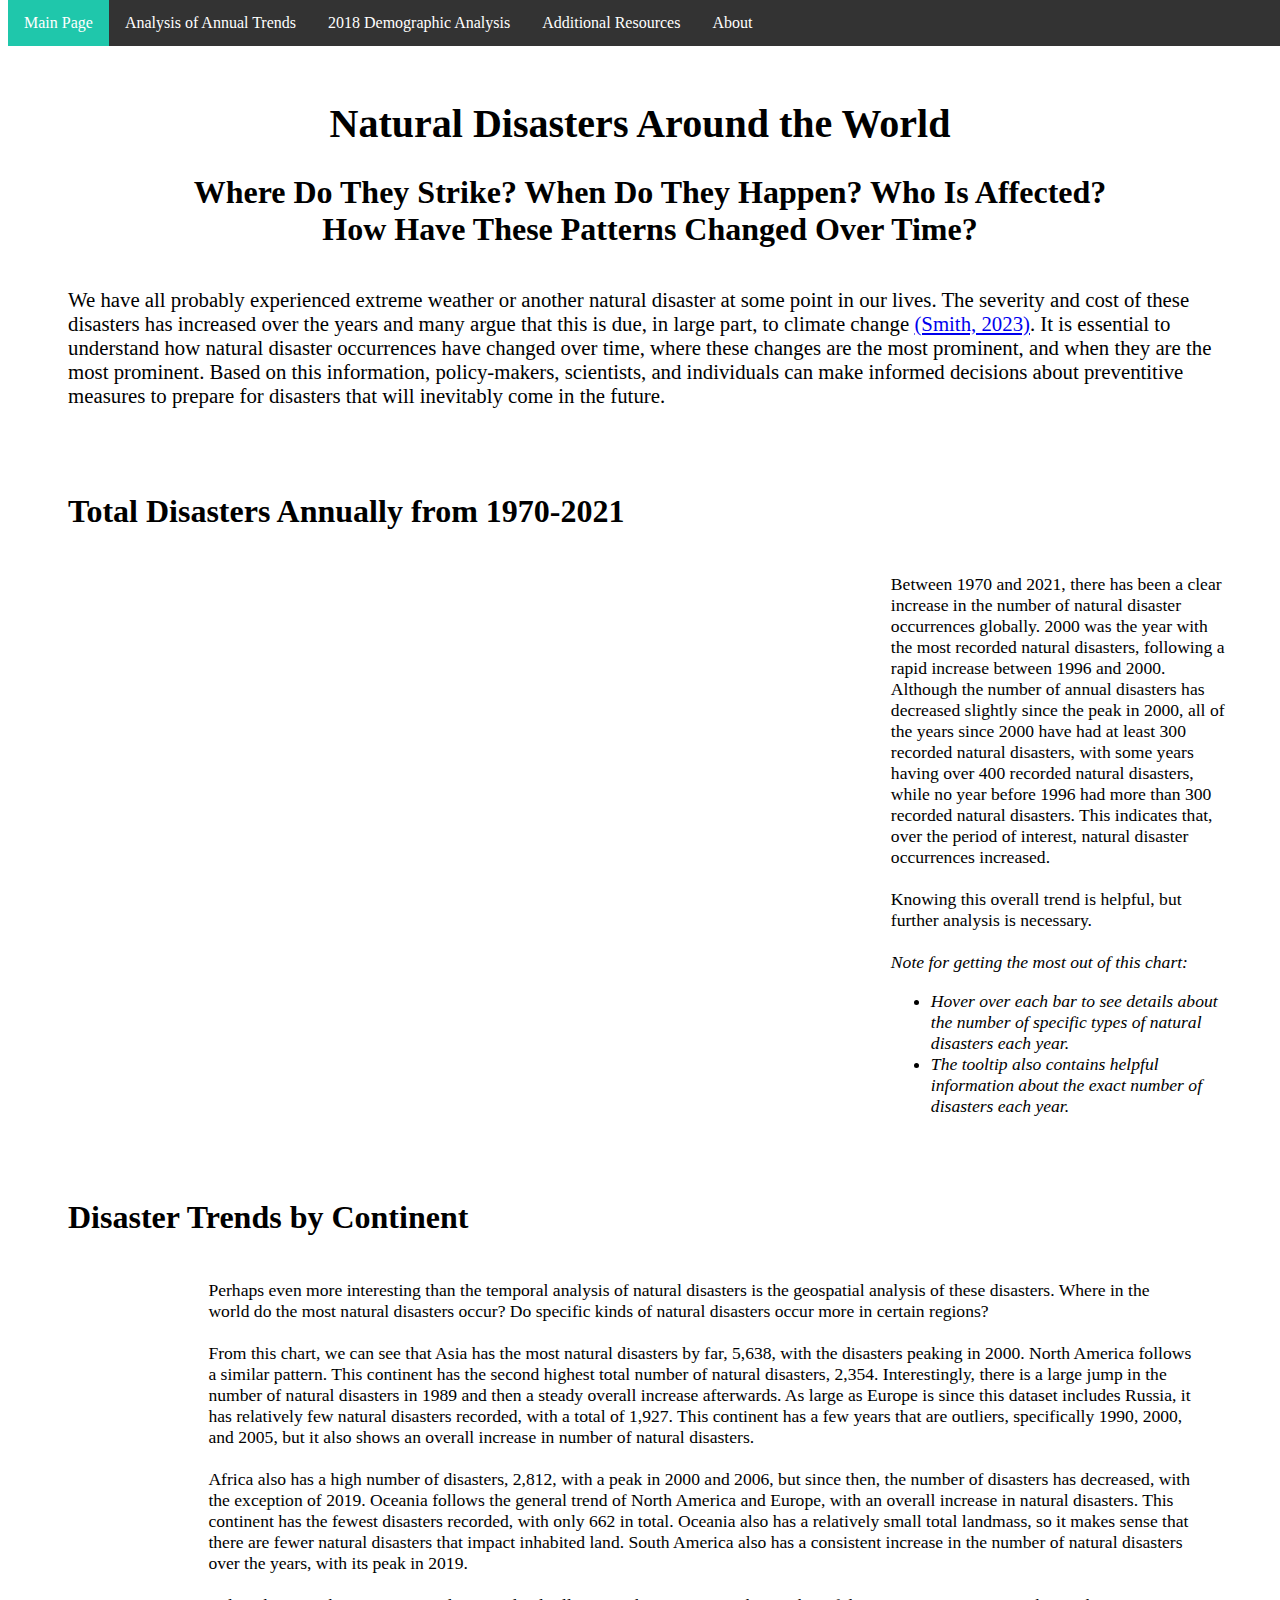
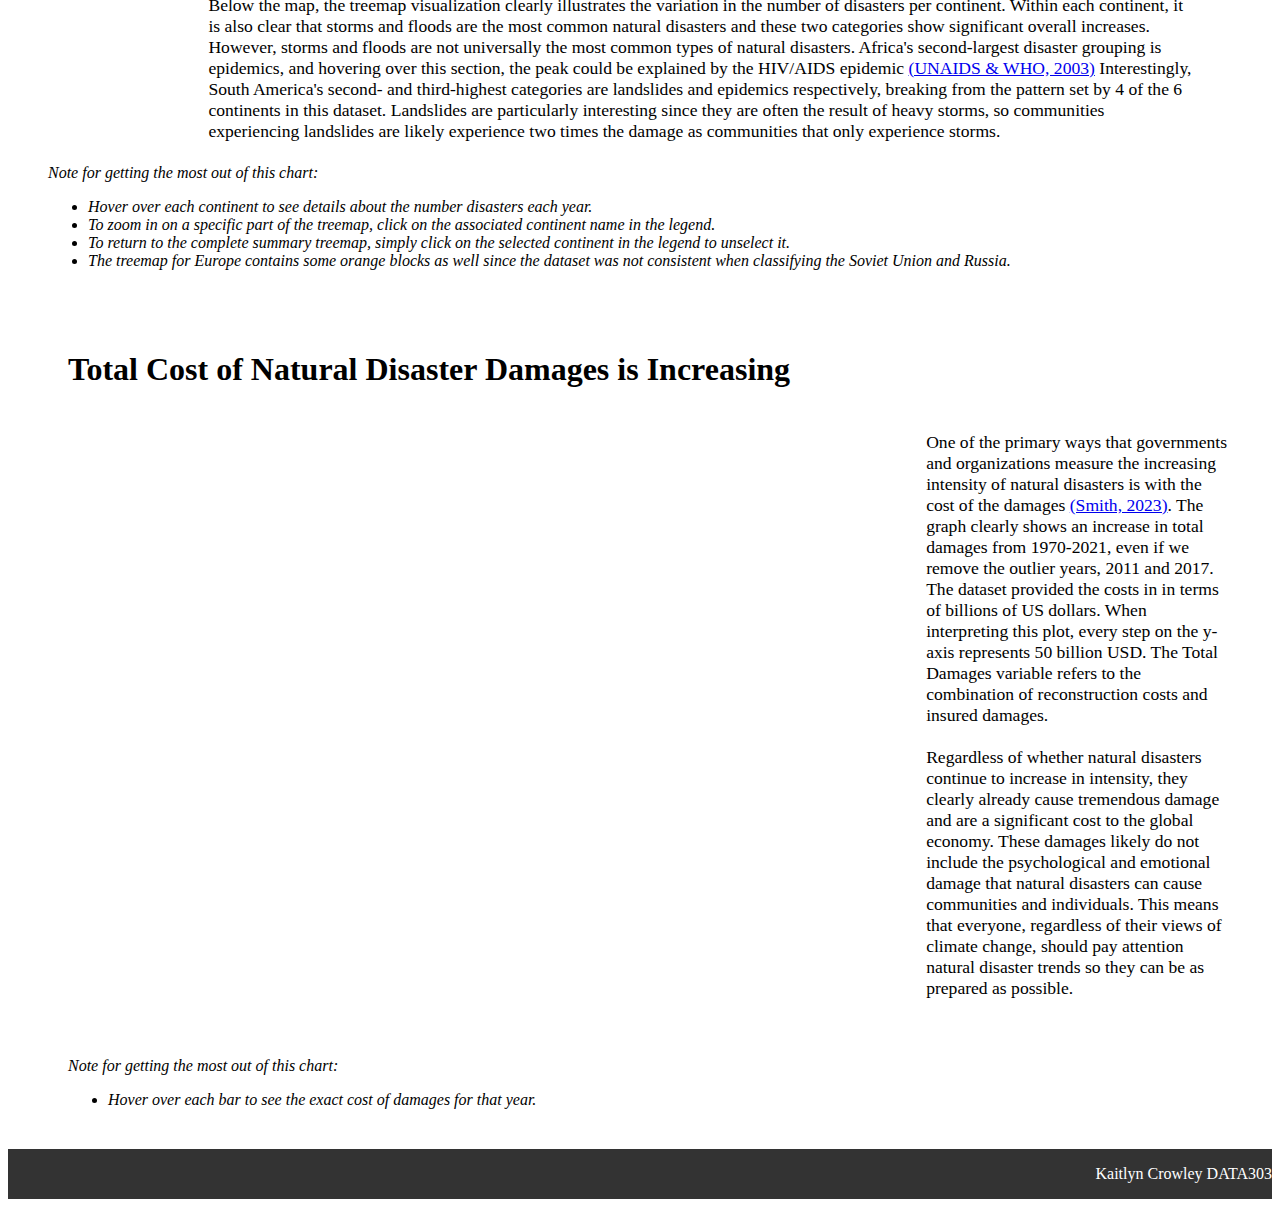
<file: index.html>
<!DOCTYPE html>
<meta charset="UTF-8">
<meta name="viewport" content="width=device-width, initial-scale=1">


<html>

    <head>
        <title>Natural Disaster Strikes</title>
        <link rel="stylesheet" href="pageStyles.css", type="text/css"/>

    </head>

    <body>
        <ul class = 'navbar'>
            <li><a class="active" href="DraftFinalWebpage.html">Main Page</a></li>
            <li><a href="DisastersTimeOfYear.html">Analysis of Annual Trends</a></li>
            <li><a href="Disaster2018CaseStudy.html">2018 Demographic Analysis</a></li>
            <li><a href="disasterCaseStudies.html">Additional Resources</a></li>
            <li><a href="aboutPage.html">About</a></li>
          </ul>


        <h1> Natural Disasters Around the World</h1>
        <div class = 'subTitle'>
        <h2> Where Do They Strike? When Do They Happen? Who Is Affected? <br>How Have These Patterns Changed Over Time?</h2>
        </div>
        <div id = 'introduction'>
            <p>We have all probably experienced extreme weather or another natural disaster at some point in our lives. The severity and cost of these disasters
                has increased over the years and many argue that this is due, in large part, to climate change <a href = https://www.climate.gov/news-features/blogs/beyond-data/2022-us-billion-dollar-weather-and-climate-disasters-historical> (Smith, 2023)</a>. 
                It is essential to understand how natural disaster occurrences have changed over time, where these changes are the most prominent, and when they are the most prominent. 
                Based on this information, policy-makers, scientists, and individuals can make informed decisions about preventitive measures to prepare for disasters that will inevitably come in the future.
            </p>
        </div>
            <div class = 'visualizationTitles'>
            <h2>Total Disasters Annually from 1970-2021</h2>
            </div>
            <div class = 'barChartContainer'>
                <div id = 'barChart'>
                    <div class='tableauPlaceholder' id='viz1702412888755'><noscript><a href='#'><img alt='Number of Natural Disasters Globally Increased from 1970-2021 ' src='https:&#47;&#47;public.tableau.com&#47;static&#47;images&#47;di&#47;disasterBar&#47;DisasterBar&#47;1_rss.png' style='border: none' /></a></noscript><object class='tableauViz'  style='display:none;'><param name='host_url' value='https%3A%2F%2Fpublic.tableau.com%2F' /> <param name='embed_code_version' value='3' /> <param name='site_root' value='' /><param name='name' value='disasterBar&#47;DisasterBar' /><param name='tabs' value='no' /><param name='toolbar' value='yes' /><param name='static_image' value='https:&#47;&#47;public.tableau.com&#47;static&#47;images&#47;di&#47;disasterBar&#47;DisasterBar&#47;1.png' /> <param name='animate_transition' value='yes' /><param name='display_static_image' value='yes' /><param name='display_spinner' value='yes' /><param name='display_overlay' value='yes' /><param name='display_count' value='yes' /><param name='language' value='en-US' /><param name='filter' value='publish=yes' /></object></div>                <script type='text/javascript'>                    var divElement = document.getElementById('viz1702412888755');                    var vizElement = divElement.getElementsByTagName('object')[0];                    vizElement.style.width='100%';vizElement.style.height=(divElement.offsetWidth*0.5)+'px';                    var scriptElement = document.createElement('script');                    scriptElement.src = 'https://public.tableau.com/javascripts/api/viz_v1.js';                    vizElement.parentNode.insertBefore(scriptElement, vizElement);                </script>                
                </div>
                <div id = 'disasterTimelineDescription'>
                    <p>
                        Between 1970 and 2021, there has been a clear increase in the number of natural disaster occurrences
                        globally. 2000 was the year with the most recorded natural disasters, following a rapid increase between 1996 and 2000. 
                        Although the number of annual disasters has decreased slightly since the peak in 2000, all of the years since 2000 have had at least 300 recorded natural disasters, 
                        with some years having over 400 recorded natural disasters, while no year before 1996 had more than 300 recorded natural disasters. This indicates that, over the period of interest, natural disaster occurrences increased.
                        <br><br>
                        Knowing this overall trend is helpful, but further analysis is necessary.
                        <br><br>
                        <i>Note for getting the most out of this chart:
                    </p>
                    <ul>
                        <li>Hover over each bar to see details about the number of specific types of natural disasters each year.</li>
                        <li>The tooltip also contains helpful information about the exact number of disasters each year.</li>
                    </ul>
                </i>
                </div>
            
            </div>


                <div class = 'visualizationTitles'>
                <h2>Disaster Trends by Continent</h2>
            </div>
                <div class = 'dashContainer'>
                <div id = 'dashSize'>
                    
                    <div class='tableauPlaceholder' id='viz1702484878450' style='position: relative'><noscript><a href='#'><img alt='continentDash ' src='https:&#47;&#47;public.tableau.com&#47;static&#47;images&#47;co&#47;continentDash&#47;continentDash&#47;1_rss.png' style='border: none' /></a></noscript><object class='tableauViz'  style='display:none;'><param name='host_url' value='https%3A%2F%2Fpublic.tableau.com%2F' /> <param name='embed_code_version' value='3' /> <param name='site_root' value='' /><param name='name' value='continentDash&#47;continentDash' /><param name='tabs' value='no' /><param name='toolbar' value='yes' /><param name='static_image' value='https:&#47;&#47;public.tableau.com&#47;static&#47;images&#47;co&#47;continentDash&#47;continentDash&#47;1.png' /> <param name='animate_transition' value='yes' /><param name='display_static_image' value='yes' /><param name='display_spinner' value='yes' /><param name='display_overlay' value='yes' /><param name='display_count' value='yes' /><param name='language' value='en-US' /></object></div>                <script type='text/javascript'>                    var divElement = document.getElementById('viz1702484878450');                    var vizElement = divElement.getElementsByTagName('object')[0];                    if ( divElement.offsetWidth > 800 ) { vizElement.style.width='800px';vizElement.style.height='777px';} else if ( divElement.offsetWidth > 500 ) { vizElement.style.width='800px';vizElement.style.height='777px';} else { vizElement.style.width='100%';vizElement.style.height='927px';}                     var scriptElement = document.createElement('script');                    scriptElement.src = 'https://public.tableau.com/javascripts/api/viz_v1.js';                    vizElement.parentNode.insertBefore(scriptElement, vizElement);                </script>                     </div>
                    <div id = 'dashAnalysis'>
                        <p>
                            Perhaps even more interesting than the temporal analysis of natural disasters is the geospatial analysis of these disasters. 
                            Where in the world do the most natural disasters occur? Do specific kinds of natural disasters occur more in certain regions?
                            <br><br>
                                From this chart, we can see that Asia has the most natural disasters by far, 5,638, with the disasters peaking in 2000.
                                North America follows a similar pattern. This continent has the second highest total number of natural disasters, 2,354. Interestingly, there is a large jump in the number of natural disasters in 1989 and then a steady overall increase afterwards.
                                As large as Europe is since this dataset includes Russia, it has relatively few natural disasters recorded, with a total of 1,927. This continent has a few years that are outliers, specifically 1990, 2000, and 2005, but it also shows an overall increase in number of natural disasters.
                                <br><br>
                                Africa also has a high number of disasters, 2,812, with a peak in 2000 and 2006, but since then, the number of disasters has decreased, with the exception of 2019.
                                Oceania follows the general trend of North America and Europe, with an overall increase in natural disasters. This continent has the fewest disasters recorded, with only 662 in total. Oceania also has a relatively small total landmass, so it makes sense that there are fewer natural disasters that impact inhabited land.
                                South America also has a consistent increase in the number of natural disasters over the years, with its peak in 2019.
                                <br><br>
                                Below the map, the treemap visualization clearly illustrates the variation in the number of disasters per continent. Within each continent, it is also clear that storms and floods are the most common natural disasters and these two categories show significant overall increases.
                                However, storms and floods are not universally the most common types of natural disasters. 
                                Africa's second-largest disaster grouping is epidemics, and hovering over this section, the peak could be explained by the HIV/AIDS epidemic <a href=https://data.unaids.org/pub/report/2003/2003_epiupdate_en.pdf>(UNAIDS & WHO, 2003)</a> 
                                Interestingly, South America's second- and third-highest categories are landslides and epidemics respectively, breaking from the pattern set by 4 of the 6 continents in this dataset. 
                                Landslides are particularly interesting since they are often the result of heavy storms, so communities experiencing landslides are likely experience two times the damage as communities that only experience storms. 
                            </p>
                    </div>

            
                
                </div>
                <div id = 'dashDescription'>
                    <i>Note for getting the most out of this chart:
                    <ul>
                        <li>Hover over each continent to see details about the number disasters each year.</li>
                        <li>To zoom in on a specific part of the treemap, click on the associated continent name in the legend.</li>
                        <li>To return to the complete summary treemap, simply click on the selected continent in the legend to unselect it.</li>
                        <li>The treemap for Europe contains some orange blocks as well since the dataset was not consistent when classifying the Soviet Union and Russia.</li>
                    </ul>
                    </i>
                    </div>
                
                
                <div class = 'visualizationTitles'>
                <h2>Total Cost of Natural Disaster Damages is Increasing</h2>
                </div>
                <div class = 'costsChartContainer'>
                    <div id = 'costsChart'>
                        <div class='tableauPlaceholder' id='viz1702437904782' ><noscript><a href='#'><img alt='damagesBar ' src='https:&#47;&#47;public.tableau.com&#47;static&#47;images&#47;da&#47;damagesBar&#47;damagesBar&#47;1_rss.png' style='border: none' /></a></noscript><object class='tableauViz'  style='display:none;'><param name='host_url' value='https%3A%2F%2Fpublic.tableau.com%2F' /> <param name='embed_code_version' value='3' /> <param name='site_root' value='' /><param name='name' value='damagesBar&#47;damagesBar' /><param name='tabs' value='no' /><param name='toolbar' value='yes' /><param name='static_image' value='https:&#47;&#47;public.tableau.com&#47;static&#47;images&#47;da&#47;damagesBar&#47;damagesBar&#47;1.png' /> <param name='animate_transition' value='yes' /><param name='display_static_image' value='yes' /><param name='display_spinner' value='yes' /><param name='display_overlay' value='yes' /><param name='display_count' value='yes' /><param name='language' value='en-US' /></object></div>                <script type='text/javascript'>                    var divElement = document.getElementById('viz1702437904782');                    var vizElement = divElement.getElementsByTagName('object')[0];                    vizElement.style.width='100%';vizElement.style.height=(divElement.offsetWidth*0.4)+'px';                    var scriptElement = document.createElement('script');                    scriptElement.src = 'https://public.tableau.com/javascripts/api/viz_v1.js';                    vizElement.parentNode.insertBefore(scriptElement, vizElement);                </script>
                    </div>
                        <div id = 'costsAnalysis'>
                        <p>
                            One of the primary ways that governments and organizations measure the increasing intensity of natural disasters is with the cost of the damages <a href = https://www.climate.gov/news-features/blogs/beyond-data/2022-us-billion-dollar-weather-and-climate-disasters-historical> (Smith, 2023)</a>. 
                            The graph clearly shows an increase in total damages from 1970-2021, even if we remove the outlier years, 2011 and 2017. The dataset provided the costs in in terms of billions of US dollars. 
                            When interpreting this plot, every step on the y-axis represents 50 billion USD. The Total Damages variable refers to the combination of reconstruction costs and insured damages.
                            <br><br>
                            Regardless of whether natural disasters continue to increase in intensity, they clearly already cause tremendous damage and are a significant cost to the global economy. 
                            These damages likely do not include the psychological and emotional damage that natural disasters can cause communities and individuals. 
                            This means that everyone, regardless of their views of climate change, should pay attention natural disaster trends so they can be as prepared as possible.
                        </p>
                    </div>
                </div>
                <div id = 'costsDescription'>
                    <i> Note for getting the most out of this chart:
                        <ul>
                            <li>Hover over each bar to see the exact cost of damages for that year.</li>
                                
                        </ul>
                        </i>
                    </div>
                <ul class = 'signature'>
                    <p>Kaitlyn Crowley DATA303</p>
                </ul>        
                
    </body>        
            
</html>
</file>
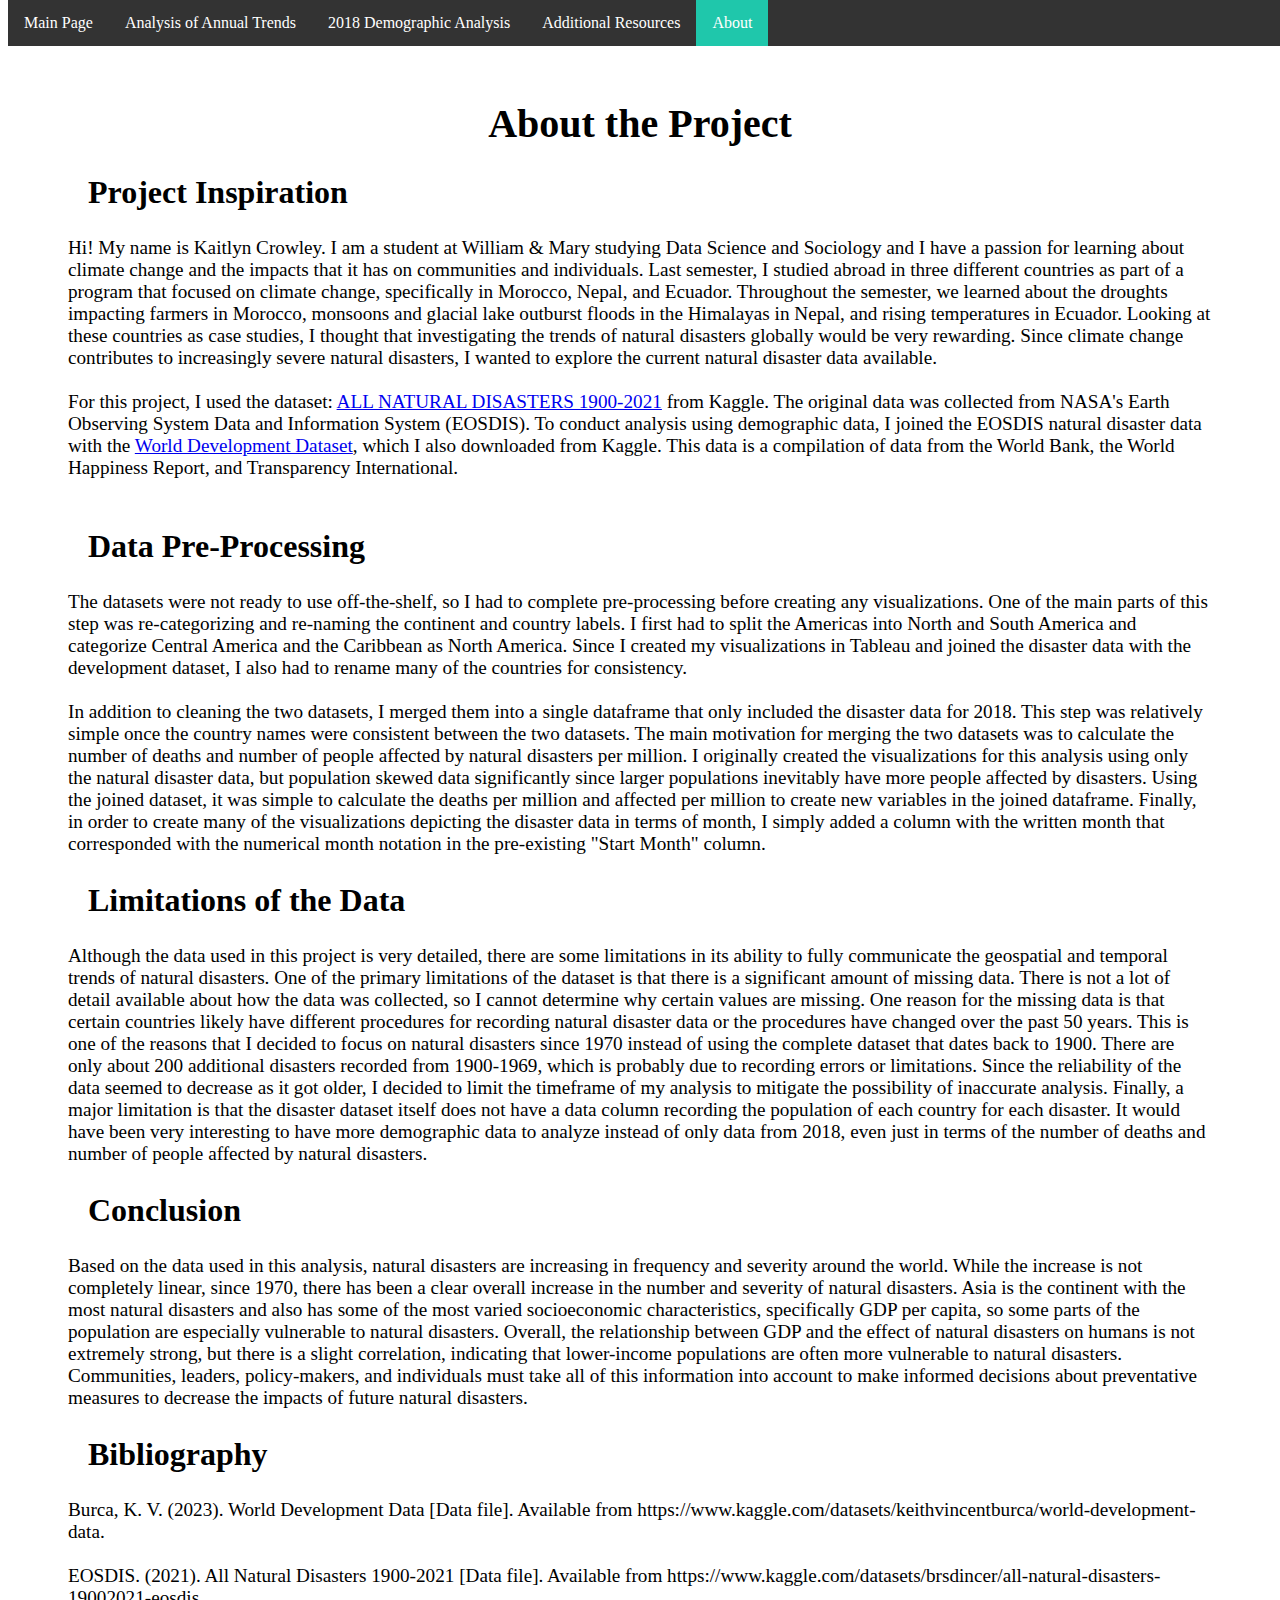
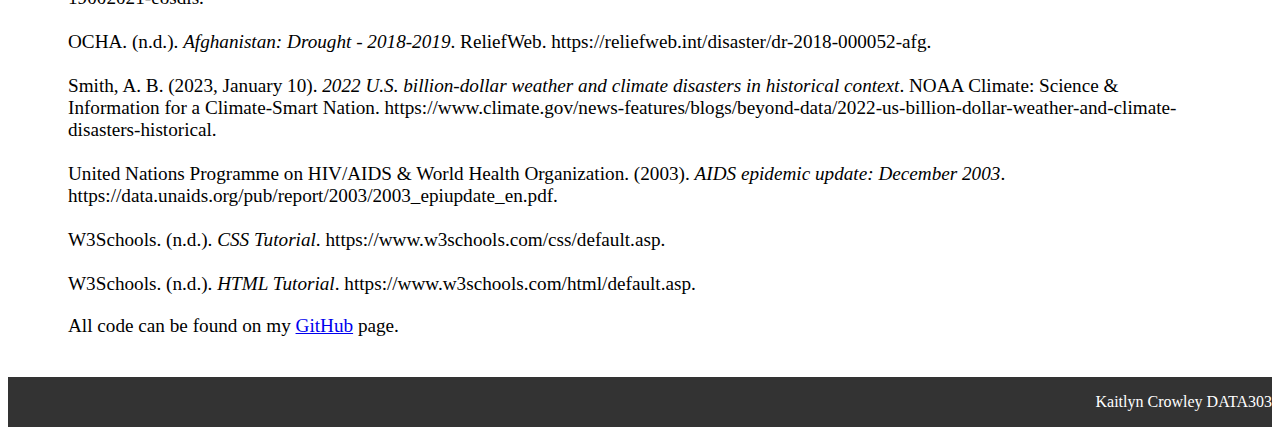
<file: aboutPage.html>
<!DOCTYPE html>
<meta charset="UTF-8">
<meta name="viewport" content="width=device-width, initial-scale=1">


<html>

    <head>
        <title>Natural Disaster Strikes</title>
        <link rel="stylesheet" href="pageStyles.css", type="text/css"/>

    </head>

    <body>
        <ul class = 'navbar'>
            <li><a href="index.html">Main Page</a></li>
            <li><a href="DisastersTimeOfYear.html">Analysis of Annual Trends</a></li>
            <li><a href="Disaster2018CaseStudy.html">2018 Demographic Analysis</a></li>
            <li><a href="disasterCaseStudies.html">Additional Resources</a></li>
            <li><a class="active" href="aboutPage.html">About</a></li>
          </ul>
    <h1>About the Project</h1>
    <div class = 'aboutContainer'>
    <h2>Project Inspiration</h2> 
    <p>Hi! My name is Kaitlyn Crowley. I am a student at William & Mary studying Data Science and Sociology and I have a passion for learning about climate change and 
        the impacts that it has on communities and individuals. Last semester, I studied abroad in three different countries as part of a program that focused on climate change, specifically in Morocco, Nepal, and Ecuador. 
        Throughout the semester, we learned about the droughts impacting farmers in Morocco, monsoons and glacial lake outburst floods in the Himalayas in Nepal, and rising temperatures in Ecuador.
        Looking at these countries as case studies, I thought that investigating the trends of natural disasters globally would be very rewarding.
        Since climate change contributes to increasingly severe natural disasters, I wanted to explore the current natural disaster data available.
        <br><br>

        For this project, I used the dataset: <a href = https://www.kaggle.com/datasets/brsdincer/all-natural-disasters-19002021-eosdis> ALL NATURAL DISASTERS 1900-2021</a> from Kaggle. 
        The original data was collected from NASA's Earth Observing System Data and Information System (EOSDIS). 
        To conduct analysis using demographic data, I joined the EOSDIS natural disaster data with the <a href = https://www.kaggle.com/datasets/keithvincentburca/world-development-data>World Development Dataset</a>, which I also downloaded from Kaggle.
        This data is a compilation of data from the World Bank, the World Happiness Report, and Transparency International.
        <br><br>


    </p>

    <h2>Data Pre-Processing</h2> 
    <p>
        The datasets were not ready to use off-the-shelf, so I had to complete pre-processing before creating any visualizations. One of the main parts of this step was re-categorizing and re-naming the continent and country labels.
        I first had to split the Americas into North and South America and categorize Central America and the Caribbean as North America. Since I created my visualizations in Tableau and joined the disaster data with the development dataset, 
        I also had to rename many of the countries for consistency.
        <br><br>
        In addition to cleaning the two datasets, I merged them into a single dataframe that only included the disaster data for 2018. This step was relatively simple once the country names were consistent between the two datasets.
        The main motivation for merging the two datasets was to calculate the number of deaths and number of people affected by natural disasters per million. I originally created the visualizations for this analysis using only the natural disaster data, but population skewed data significantly since larger populations inevitably have more people affected by disasters.
        Using the joined dataset, it was simple to calculate the deaths per million and affected per million to create new variables in the joined dataframe.
        Finally, in order to create many of the visualizations depicting the disaster data in terms of month, I simply added a column with the written month that corresponded with the numerical month notation in the pre-existing "Start Month" column.
    </p>
    <h2>Limitations of the Data</h2>
    <p>
        Although the data used in this project is very detailed, there are some limitations in its ability to fully communicate the geospatial and temporal trends of natural disasters.
        One of the primary limitations of the dataset is that there is a significant amount of missing data. There is not a lot of detail available about how the data was collected, so I cannot determine why certain values are missing.
        One reason for the missing data is that certain countries likely have different procedures for recording natural disaster data or the procedures have changed over the past 50 years. 
        This is one of the reasons that I decided to focus on natural disasters since 1970 instead of using the complete dataset that dates back to 1900. There are only about 200 additional disasters recorded from 1900-1969, which is probably due to recording errors or limitations. 
        Since the reliability of the data seemed to decrease as it got older, I decided to limit the timeframe of my analysis to mitigate the possibility of inaccurate analysis.
        Finally, a major limitation is that the disaster dataset itself does not have a data column recording the population of each country for each disaster. It would have been very interesting to have more demographic data to analyze instead of only data from 2018, even just in terms of the number of deaths and number of people affected by natural disasters.
    </p>
    <h2>Conclusion</h2>
        <p>
            Based on the data used in this analysis, natural disasters are increasing in frequency and severity around the world. While the increase is not completely linear, since 1970, there has been a clear overall increase in the number and severity of natural disasters.
            Asia is the continent with the most natural disasters and also has some of the most varied socioeconomic characteristics, specifically GDP per capita, so some parts of the population are especially vulnerable to natural disasters.
            Overall, the relationship between GDP and the effect of natural disasters on humans is not extremely strong, but there is a slight correlation, indicating that lower-income populations are often more vulnerable to natural disasters.
            Communities, leaders, policy-makers, and individuals must take all of this information into account to make informed decisions about preventative measures to decrease the impacts of future natural disasters.
        </p>
    <h2>Bibliography</h2>
    Burca, K. V. (2023). World Development Data [Data file]. Available from https://www.kaggle.com/datasets/keithvincentburca/world-development-data.
    <br>
    <br>
    EOSDIS. (2021). All Natural Disasters 1900-2021 [Data file]. Available from https://www.kaggle.com/datasets/brsdincer/all-natural-disasters-19002021-eosdis.
    <br>
    <br>
    OCHA. (n.d.). <i>Afghanistan: Drought - 2018-2019</i>. ReliefWeb. https://reliefweb.int/disaster/dr-2018-000052-afg.
    <br>
    <br>
    Smith, A. B. (2023, January 10). <i>2022 U.S. billion-dollar weather and climate disasters in historical context</i>. NOAA Climate: Science &amp; Information for a Climate-Smart Nation. https://www.climate.gov/news-features/blogs/beyond-data/2022-us-billion-dollar-weather-and-climate-disasters-historical.
    <br>
    <br>
    United Nations Programme on HIV/AIDS & World Health Organization. (2003). <i>AIDS epidemic update: December 2003</i>. https://data.unaids.org/pub/report/2003/2003_epiupdate_en.pdf.
    <br>
    <br>
    W3Schools. (n.d.). <i>CSS Tutorial</i>. https://www.w3schools.com/css/default.asp.
    <br>
    <br>
    W3Schools. (n.d.). <i>HTML Tutorial</i>. https://www.w3schools.com/html/default.asp.


    <p>All code can be found on my <a href = https://github.com/kaitlyncrowley/NaturalDisastersFinalProjectDATA303>GitHub</a> page.</p>
    </div>  
 
    

    <ul class = 'signature'>
        <p>Kaitlyn Crowley DATA303</p>
    </ul>
    </body>

</html>
</file>
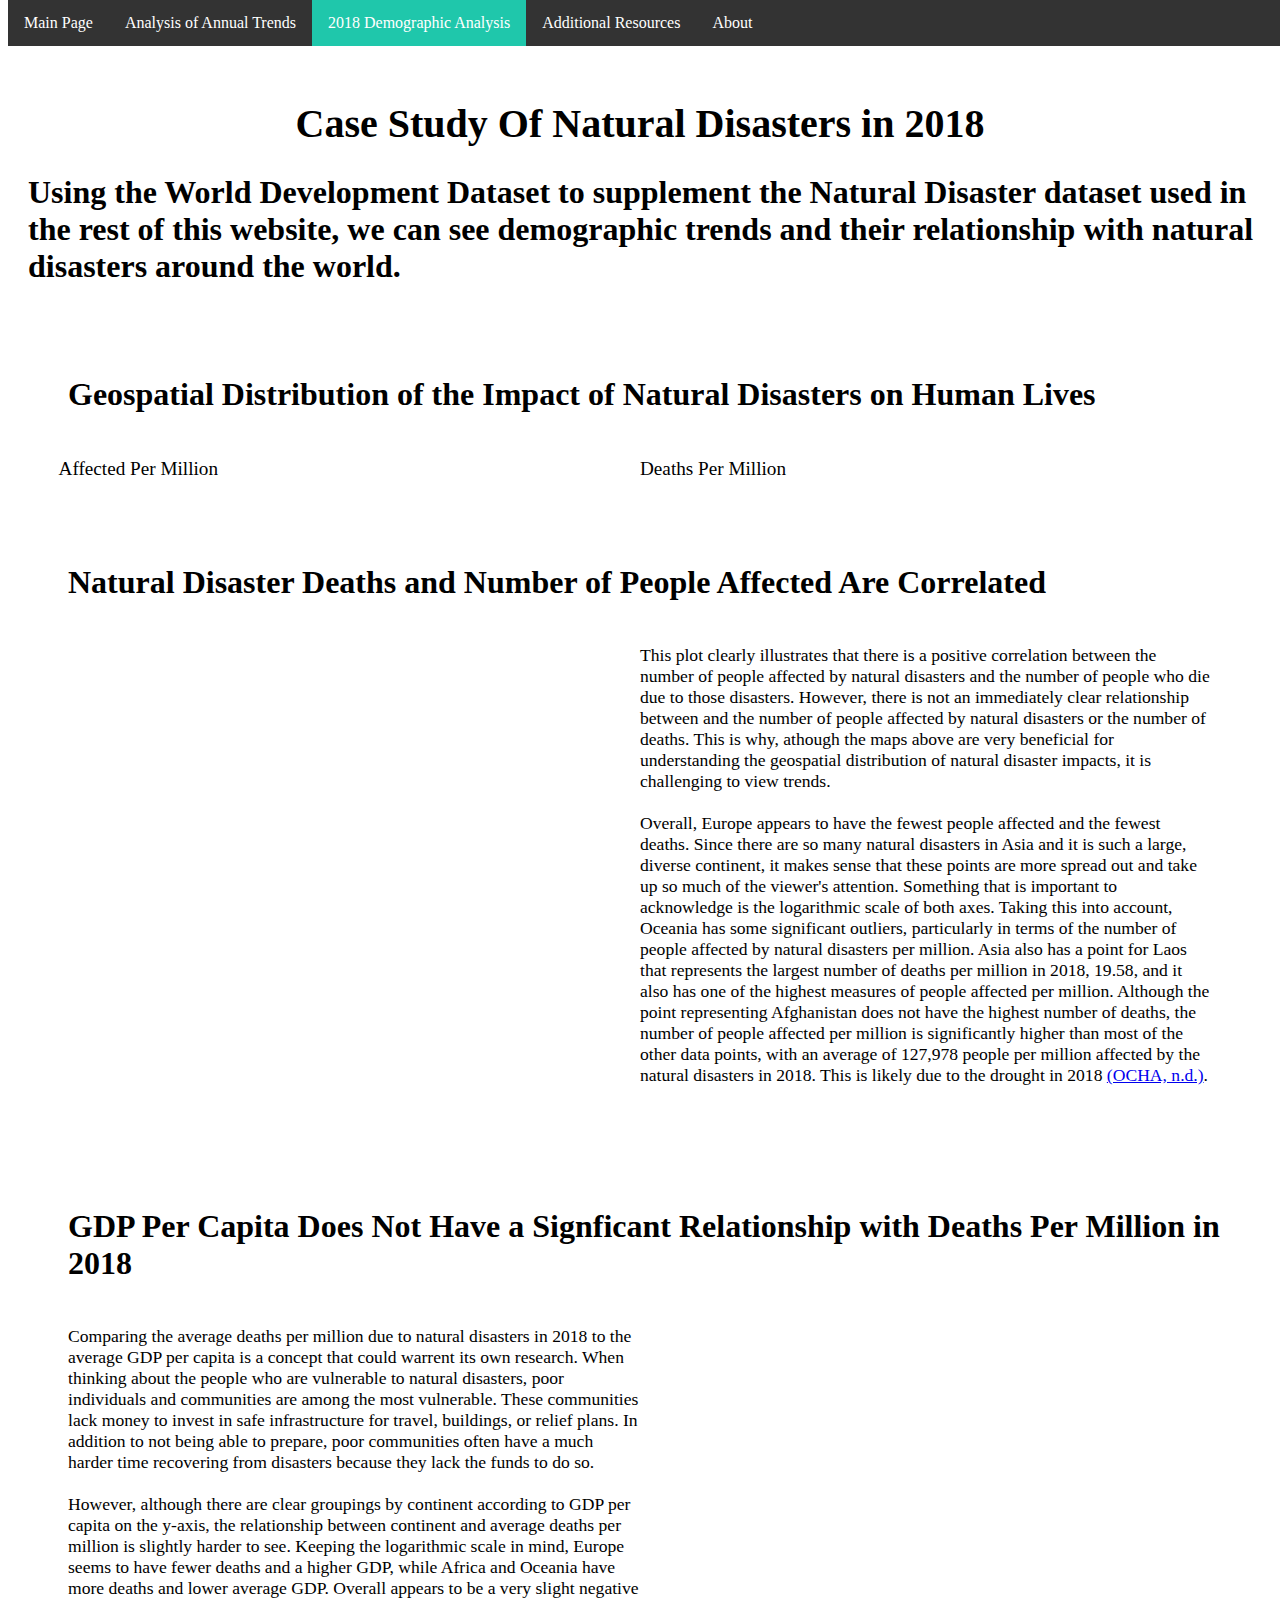
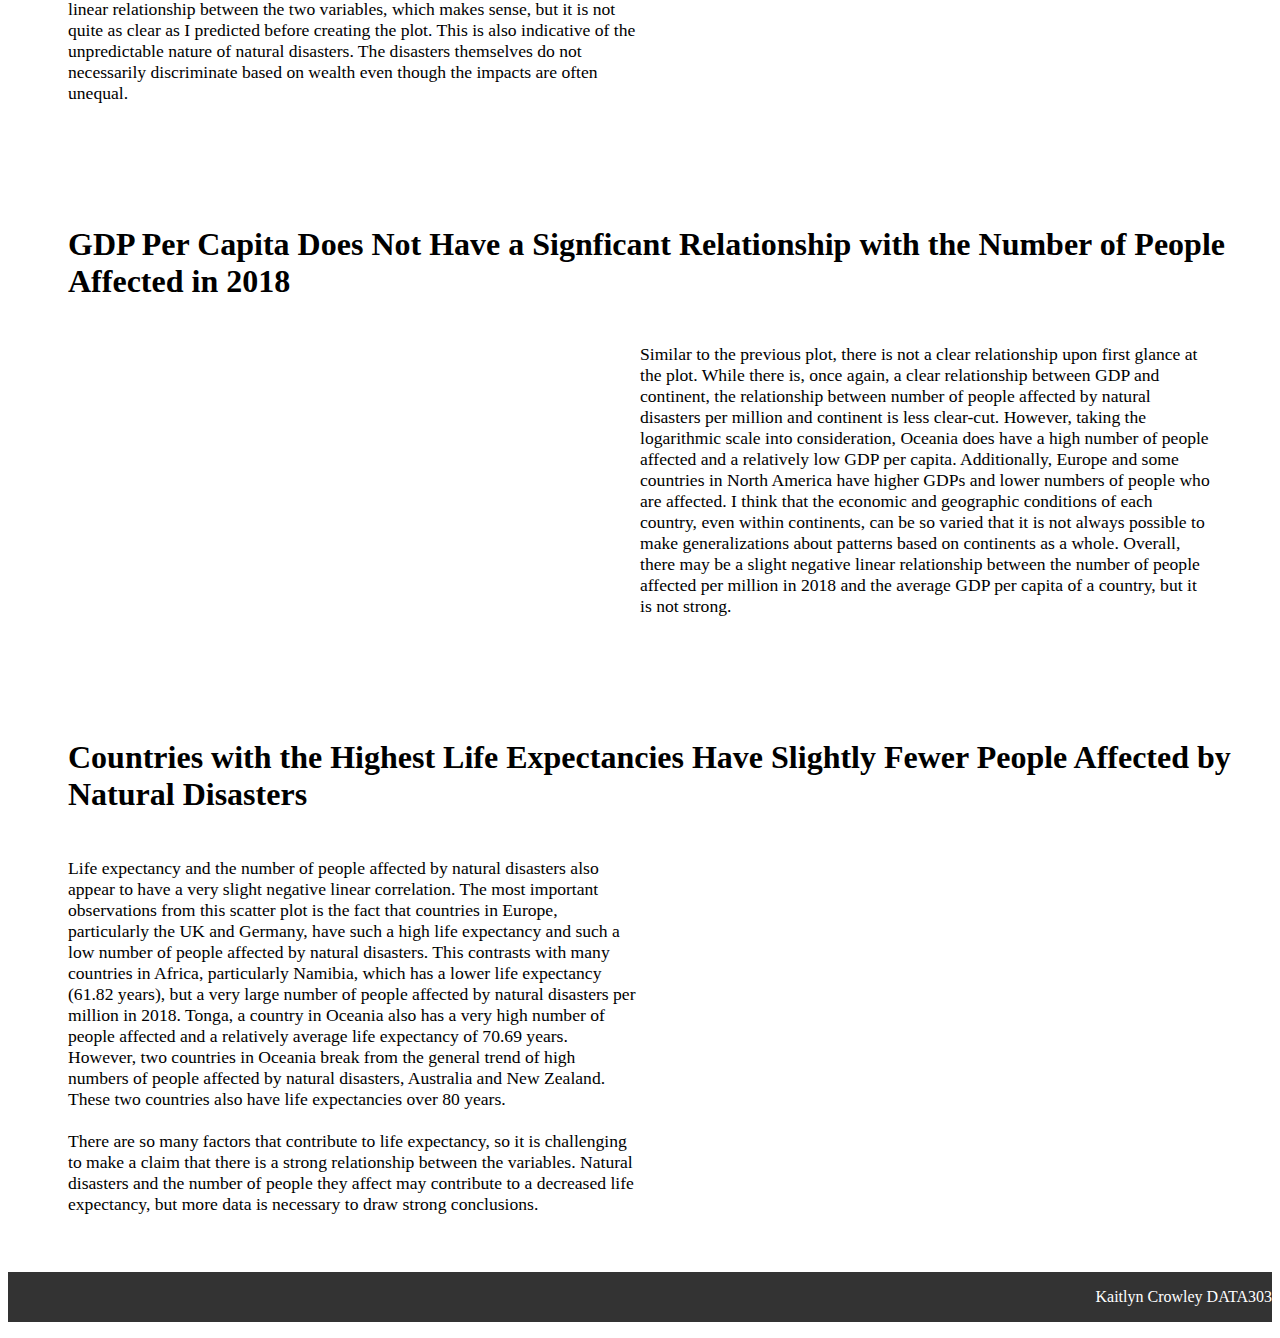
<file: Disaster2018CaseStudy.html>
<!DOCTYPE html>
<meta charset="UTF-8">
<meta name="viewport" content="width=device-width, initial-scale=1">


<html>

    <head>
      <title>Natural Disaster Strikes</title>
      <link rel="stylesheet" href="pageStyles.css", type="text/css"/>

    </head>

    <body>

      
        <ul class = 'navbar'>
            <li><a href="index.html">Main Page</a></li>
            <li><a href="DisastersTimeOfYear.html">Analysis of Annual Trends</a></li>
            <li><a class="active" href="Disaster2018CaseStudy.html">2018 Demographic Analysis</a></li>
            <li><a href="disasterCaseStudies.html">Additional Resources</a></li>
            <li><a href="aboutPage.html">About</a></li>
          </ul>


        <h1> Case Study Of Natural Disasters in 2018</h1>
        <h2> Using the World Development Dataset to supplement the Natural Disaster dataset used in the rest of this website, 
          we can see demographic trends and their relationship with natural disasters around the world.</h2>
          <div class = 'visualizationTitles'>
            <h2>Geospatial Distribution of the Impact of Natural Disasters on Human Lives</h2>
          </div>
            <div class = 'mapContainer'>
              <div class = 'mapDetailsAffected'>
                <p>Affected Per Million</p>
                <div class='tableauPlaceholder' id='viz1702341441846' ><noscript><a href='#'><img alt='affectedPerMillion ' src='https:&#47;&#47;public.tableau.com&#47;static&#47;images&#47;af&#47;affectedPerMillionMAP&#47;affectedPerMillion&#47;1_rss.png' style='border: none' /></a></noscript><object class='tableauViz'  style='display:none;'><param name='host_url' value='https%3A%2F%2Fpublic.tableau.com%2F' /> <param name='embed_code_version' value='3' /> <param name='site_root' value='' /><param name='name' value='affectedPerMillionMAP&#47;affectedPerMillion' /><param name='tabs' value='no' /><param name='toolbar' value='yes' /><param name='static_image' value='https:&#47;&#47;public.tableau.com&#47;static&#47;images&#47;af&#47;affectedPerMillionMAP&#47;affectedPerMillion&#47;1.png' /> <param name='animate_transition' value='yes' /><param name='display_static_image' value='yes' /><param name='display_spinner' value='yes' /><param name='display_overlay' value='yes' /><param name='display_count' value='yes' /><param name='language' value='en-US' /><param name='filter' value='publish=yes' /></object></div>                <script type='text/javascript'>                    var divElement = document.getElementById('viz1702341441846');                    var vizElement = divElement.getElementsByTagName('object')[0];                    vizElement.style.width='100%';vizElement.style.height=(divElement.offsetWidth*0.5)+'px';                    var scriptElement = document.createElement('script');                    scriptElement.src = 'https://public.tableau.com/javascripts/api/viz_v1.js';                    vizElement.parentNode.insertBefore(scriptElement, vizElement);                </script>
              </div>
              <div class = 'mapDetailsDeaths'>
                <p>Deaths Per Million</p>
                <div class='tableauPlaceholder' id='viz1702341416819' ><noscript><a href='#'><img alt='deathsPerMillion ' src='https:&#47;&#47;public.tableau.com&#47;static&#47;images&#47;de&#47;deathsPerMillionMAP&#47;deathsPerMillion&#47;1_rss.png' style='border: none' /></a></noscript><object class='tableauViz'  style='display:none;'><param name='host_url' value='https%3A%2F%2Fpublic.tableau.com%2F' /> <param name='embed_code_version' value='3' /> <param name='site_root' value='' /><param name='name' value='deathsPerMillionMAP&#47;deathsPerMillion' /><param name='tabs' value='no' /><param name='toolbar' value='yes' /><param name='static_image' value='https:&#47;&#47;public.tableau.com&#47;static&#47;images&#47;de&#47;deathsPerMillionMAP&#47;deathsPerMillion&#47;1.png' /> <param name='animate_transition' value='yes' /><param name='display_static_image' value='yes' /><param name='display_spinner' value='yes' /><param name='display_overlay' value='yes' /><param name='display_count' value='yes' /><param name='language' value='en-US' /><param name='filter' value='publish=yes' /></object></div>                <script type='text/javascript'>                    var divElement = document.getElementById('viz1702341416819');                    var vizElement = divElement.getElementsByTagName('object')[0];                    vizElement.style.width='100%';vizElement.style.height=(divElement.offsetWidth*0.52)+'px';                    var scriptElement = document.createElement('script');                    scriptElement.src = 'https://public.tableau.com/javascripts/api/viz_v1.js';                    vizElement.parentNode.insertBefore(scriptElement, vizElement);                </script>
              </div>
            </div>
          <div class = 'visualizationTitles'>
            <h2>Natural Disaster Deaths and Number of People Affected Are Correlated</h2>  
          </div>
        <div class = 'scatterContainer'>
          <div class = 'scatterPlot'>
            <div class='tableauPlaceholder' id='viz1702452067644' style='position: relative'><noscript><a href='#'><img alt='deathsAffectedDash ' src='https:&#47;&#47;public.tableau.com&#47;static&#47;images&#47;de&#47;deathsAffectedDash&#47;deathsAffectedDash&#47;1_rss.png' style='border: none' /></a></noscript><object class='tableauViz'  style='display:none;'><param name='host_url' value='https%3A%2F%2Fpublic.tableau.com%2F' /> <param name='embed_code_version' value='3' /> <param name='site_root' value='' /><param name='name' value='deathsAffectedDash&#47;deathsAffectedDash' /><param name='tabs' value='no' /><param name='toolbar' value='yes' /><param name='static_image' value='https:&#47;&#47;public.tableau.com&#47;static&#47;images&#47;de&#47;deathsAffectedDash&#47;deathsAffectedDash&#47;1.png' /> <param name='animate_transition' value='yes' /><param name='display_static_image' value='yes' /><param name='display_spinner' value='yes' /><param name='display_overlay' value='yes' /><param name='display_count' value='yes' /><param name='language' value='en-US' /><param name='filter' value='publish=yes' /></object></div>                <script type='text/javascript'>                    var divElement = document.getElementById('viz1702452067644');                    var vizElement = divElement.getElementsByTagName('object')[0];                    if ( divElement.offsetWidth > 800 ) { vizElement.style.width='900px';vizElement.style.height='627px';} else if ( divElement.offsetWidth > 500 ) { vizElement.style.width='900px';vizElement.style.height='627px';} else { vizElement.style.width='100%';vizElement.style.height='727px';}                     var scriptElement = document.createElement('script');                    scriptElement.src = 'https://public.tableau.com/javascripts/api/viz_v1.js';                    vizElement.parentNode.insertBefore(scriptElement, vizElement);                </script>          
          </div>
          <div class = 'scatterAnalysis'>
            <p>This plot clearly illustrates that there is a positive correlation between the number of people affected by natural disasters and the number of people who die due to those disasters.
                However, there is not an immediately clear relationship between and the number of people affected by natural disasters or the number of deaths. This is why, athough the maps above are very beneficial for understanding the geospatial distribution of natural disaster impacts, it is challenging to view trends.
                <br><br>
                Overall, Europe appears to have the fewest people affected and the fewest deaths. Since there are so many natural disasters in Asia and it is such a large, diverse continent, it makes sense that these points are more spread out and take up so much of the viewer's attention. 
                Something that is important to acknowledge is the logarithmic scale of both axes. Taking this into account, Oceania has some significant outliers, particularly in terms of the number of people affected by natural disasters per million.
                Asia also has a point for Laos that represents the largest number of deaths per million in 2018, 19.58, and it also has one of the highest measures of people affected per million. 
                Although the point representing Afghanistan does not have the highest number of deaths, the number of people affected per million is significantly higher than most of the other data points, with an average of 127,978 people per million affected by the natural disasters in 2018. 
                This is likely due to the drought in 2018 <a href=https://reliefweb.int/disaster/dr-2018-000052-afg>(OCHA, n.d.)</a>.
            </p>
          </div>
        </div>
          


          <div class = 'visualizationTitles'>
            <h2>GDP Per Capita Does Not Have a Signficant Relationship with Deaths Per Million in 2018</h2>
          </div>
          <div class = 'scatterContainer'>
            <div class = 'scatterAnalysis'>
              <p> 
                Comparing the average deaths per million due to natural disasters in 2018 to the average GDP per capita is a concept that could warrent its own research. 
                When thinking about the people who are vulnerable to natural disasters, poor individuals and communities are among the most vulnerable. 
                These communities lack money to invest in safe infrastructure for travel, buildings, or relief plans. In addition to not being able to prepare, poor communities often have a much harder time recovering from disasters because they lack the funds to do so. 
                <br><br>
                However, although there are clear groupings by continent according to GDP per capita on the y-axis, the relationship between continent and average deaths per million is slightly harder to see. 
                Keeping the logarithmic scale in mind, Europe seems to have fewer deaths and a higher GDP, while Africa and Oceania have more deaths and lower average GDP. 
                Overall appears to be a very slight negative linear relationship between the two variables, which makes sense, but it is not quite as clear as I predicted before creating the plot. 
                This is also indicative of the unpredictable nature of natural disasters. The disasters themselves do not necessarily discriminate based on wealth even though the impacts are often unequal.
              </p>
            </div>
            <div class = 'scatterPlot'>
              <div class='tableauPlaceholder' id='viz1702451915153' style='position: relative'><noscript><a href='#'><img alt='deathsGDPDash ' src='https:&#47;&#47;public.tableau.com&#47;static&#47;images&#47;de&#47;deathsGDPDash&#47;deathsGDPDash&#47;1_rss.png' style='border: none' /></a></noscript><object class='tableauViz'  style='display:none;'><param name='host_url' value='https%3A%2F%2Fpublic.tableau.com%2F' /> <param name='embed_code_version' value='3' /> <param name='site_root' value='' /><param name='name' value='deathsGDPDash&#47;deathsGDPDash' /><param name='tabs' value='no' /><param name='toolbar' value='yes' /><param name='static_image' value='https:&#47;&#47;public.tableau.com&#47;static&#47;images&#47;de&#47;deathsGDPDash&#47;deathsGDPDash&#47;1.png' /> <param name='animate_transition' value='yes' /><param name='display_static_image' value='yes' /><param name='display_spinner' value='yes' /><param name='display_overlay' value='yes' /><param name='display_count' value='yes' /><param name='language' value='en-US' /><param name='filter' value='publish=yes' /></object></div>                <script type='text/javascript'>                    var divElement = document.getElementById('viz1702451915153');                    var vizElement = divElement.getElementsByTagName('object')[0];                    if ( divElement.offsetWidth > 800 ) { vizElement.style.width='900px';vizElement.style.height='627px';} else if ( divElement.offsetWidth > 500 ) { vizElement.style.width='900px';vizElement.style.height='627px';} else { vizElement.style.width='100%';vizElement.style.height='727px';}                     var scriptElement = document.createElement('script');                    scriptElement.src = 'https://public.tableau.com/javascripts/api/viz_v1.js';                    vizElement.parentNode.insertBefore(scriptElement, vizElement);                </script>        
        </div>
       
      </div>

          <div class = 'visualizationTitles'>
            <h2>GDP Per Capita Does Not Have a Signficant Relationship with the Number of People Affected in 2018</h2>
          </div>
          <div class = 'scatterContainer'>
            <div class = 'scatterPlot'>
              <div class='tableauPlaceholder' id='viz1702451759700' style='position: relative'><noscript><a href='#'><img alt='affectedGDPDash ' src='https:&#47;&#47;public.tableau.com&#47;static&#47;images&#47;af&#47;affectedGDPDash&#47;affectedGDPDash&#47;1_rss.png' style='border: none' /></a></noscript><object class='tableauViz'  style='display:none;'><param name='host_url' value='https%3A%2F%2Fpublic.tableau.com%2F' /> <param name='embed_code_version' value='3' /> <param name='site_root' value='' /><param name='name' value='affectedGDPDash&#47;affectedGDPDash' /><param name='tabs' value='no' /><param name='toolbar' value='yes' /><param name='static_image' value='https:&#47;&#47;public.tableau.com&#47;static&#47;images&#47;af&#47;affectedGDPDash&#47;affectedGDPDash&#47;1.png' /> <param name='animate_transition' value='yes' /><param name='display_static_image' value='yes' /><param name='display_spinner' value='yes' /><param name='display_overlay' value='yes' /><param name='display_count' value='yes' /><param name='language' value='en-US' /><param name='filter' value='publish=yes' /></object></div>                <script type='text/javascript'>                    var divElement = document.getElementById('viz1702451759700');                    var vizElement = divElement.getElementsByTagName('object')[0];                    if ( divElement.offsetWidth > 800 ) { vizElement.style.width='900px';vizElement.style.height='627px';} else if ( divElement.offsetWidth > 500 ) { vizElement.style.width='900px';vizElement.style.height='627px';} else { vizElement.style.width='100%';vizElement.style.height='727px';}                     var scriptElement = document.createElement('script');                    scriptElement.src = 'https://public.tableau.com/javascripts/api/viz_v1.js';                    vizElement.parentNode.insertBefore(scriptElement, vizElement);                </script>            
            </div>
        <div class = 'scatterAnalysis'>
          <p>
            Similar to the previous plot, there is not a clear relationship upon first glance at the plot. While there is, once again, a clear relationship between GDP and continent, the relationship between number of people affected by natural disasters per million and continent is less clear-cut. 
            However, taking the logarithmic scale into consideration, Oceania does have a high number of people affected and a relatively low GDP per capita. Additionally, Europe and some countries in North America have higher GDPs and lower numbers of people who are affected. 
            I think that the economic and geographic conditions of each country, even within continents, can be so varied that it is not always possible to make generalizations about patterns based on continents as a whole.
            Overall, there may be a slight negative linear relationship between the number of people affected per million in 2018 and the average GDP per capita of a country, but it is not strong. 
          </p>
        </div>
      </div>

          <div class = 'visualizationTitles'>
            <h2>Countries with the Highest Life Expectancies Have Slightly Fewer People Affected by Natural Disasters</h2>
          </div>
          <div class = 'scatterContainer'>
            <div class = 'scatterAnalysis'>
              <p>
                Life expectancy and the number of people affected by natural disasters also appear to have a very slight negative linear correlation. 
                The most important observations from this scatter plot is the fact that countries in Europe, particularly the UK and Germany, have such a high life expectancy and such a low number of people affected by natural disasters.
                This contrasts with many countries in Africa, particularly Namibia, which has a lower life expectancy (61.82 years), but a very large number of people affected by natural disasters per million in 2018. 
                Tonga, a country in Oceania also has a very high number of people affected and a relatively average life expectancy of 70.69 years.
                However, two countries in Oceania break from the general trend of high numbers of people affected by natural disasters, Australia and New Zealand. These two countries also have life expectancies over 80 years. 
                <br><br>
                There are so many factors that contribute to life expectancy, so it is challenging to make a claim that there is a strong relationship between the variables.
                Natural disasters and the number of people they affect may contribute to a decreased life expectancy, but more data is necessary to draw strong conclusions.
              </p>
            </div>
          <div class = 'scatterPlot'>
          <div class='tableauPlaceholder' id='viz1702452086287' style='position: relative'><noscript><a href='#'><img alt='lifeAffectedDash ' src='https:&#47;&#47;public.tableau.com&#47;static&#47;images&#47;li&#47;lifeAffectedDash&#47;lifeAffectedDash&#47;1_rss.png' style='border: none' /></a></noscript><object class='tableauViz'  style='display:none;'><param name='host_url' value='https%3A%2F%2Fpublic.tableau.com%2F' /> <param name='embed_code_version' value='3' /> <param name='site_root' value='' /><param name='name' value='lifeAffectedDash&#47;lifeAffectedDash' /><param name='tabs' value='no' /><param name='toolbar' value='yes' /><param name='static_image' value='https:&#47;&#47;public.tableau.com&#47;static&#47;images&#47;li&#47;lifeAffectedDash&#47;lifeAffectedDash&#47;1.png' /> <param name='animate_transition' value='yes' /><param name='display_static_image' value='yes' /><param name='display_spinner' value='yes' /><param name='display_overlay' value='yes' /><param name='display_count' value='yes' /><param name='language' value='en-US' /><param name='filter' value='publish=yes' /></object></div>                <script type='text/javascript'>                    var divElement = document.getElementById('viz1702452086287');                    var vizElement = divElement.getElementsByTagName('object')[0];                    if ( divElement.offsetWidth > 800 ) { vizElement.style.width='900px';vizElement.style.height='627px';} else if ( divElement.offsetWidth > 500 ) { vizElement.style.width='900px';vizElement.style.height='627px';} else { vizElement.style.width='100%';vizElement.style.height='727px';}                     var scriptElement = document.createElement('script');                    scriptElement.src = 'https://public.tableau.com/javascripts/api/viz_v1.js';                    vizElement.parentNode.insertBefore(scriptElement, vizElement);                </script>          
          </div>
          </div>
          <ul class = 'signature'>
            <p>Kaitlyn Crowley DATA303</p>
        </ul>
  </html>
</file>
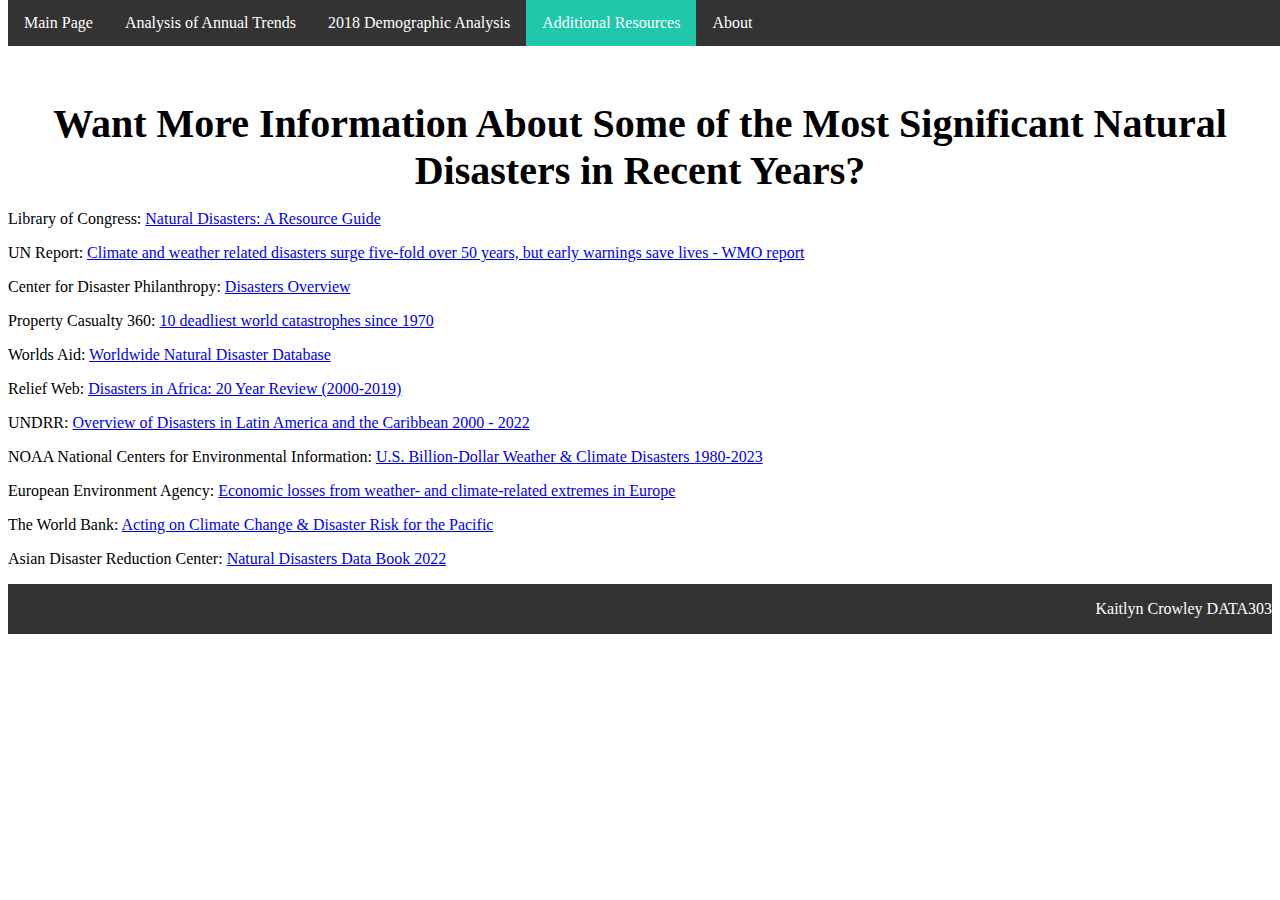
<file: disasterCaseStudies.html>
<!DOCTYPE html>
<meta charset="UTF-8">
<meta name="viewport" content="width=device-width, initial-scale=1">


<html>

    <head>
        <title>Natural Disaster Strikes</title>
        <link rel="stylesheet" href="pageStyles.css", type="text/css"/>

    </head>

    <body>
        <ul class = 'navbar'>
            <li><a href="index.html">Main Page</a></li>
            <li><a href="DisastersTimeOfYear.html">Analysis of Annual Trends</a></li>
            <li><a href="Disaster2018CaseStudy.html">2018 Demographic Analysis</a></li>
            <li><a class="active" href="disasterCaseStudies.html">Additional Resources</a></li>
            <li><a href="aboutPage.html">About</a></li>
          </ul>


        <h1> Want More Information About Some of the Most Significant Natural Disasters in Recent Years?</h1>
        <p> Library of Congress: <a href="https://guides.loc.gov/natural-disasters/history"> Natural Disasters: A Resource Guide</a></p>
        <p>UN Report: <a href="https://news.un.org/en/story/2021/09/1098662">Climate and weather related disasters surge five-fold over 50 years, but early warnings save lives - WMO report </a></p>
        <p>Center for Disaster Philanthropy: <a href="https://disasterphilanthropy.org/disasters/"> Disasters Overview</a></p>
        <p>Property Casualty 360: <a href="https://www.propertycasualty360.com/2016/05/11/10-deadliest-world-catastrophes-since-1970/">10 deadliest world catastrophes since 1970 </a></p>
        <p>Worlds Aid: <a href="https://www.worldsaid.com/emergencies">Worldwide Natural Disaster Database</a></p>
        <p>Relief Web: <a href="https://reliefweb.int/report/world/cred-crunch-newsletter-issue-no-56-november-2019-disasters-africa-20-year-review-2000">Disasters in Africa: 20 Year Review (2000-2019)</a></p>
        <p>UNDRR: <a href="https://www.undrr.org/media/89900/download?startDownload=true">Overview of Disasters in Latin America and the Caribbean 2000 - 2022</a></p>
        <p>NOAA National Centers for Environmental Information: <a href="https://www.ncei.noaa.gov/access/billions/events.pdf">U.S. Billion-Dollar Weather & Climate Disasters 1980-2023</a></p>
        <p>European Environment Agency: <a href="https://eea.europa.eu/en/analysis/indicators/economic-losses-from-climate-related#:~:text=The%20most%20expensive%20hazards%20during,(EUR%2017%20billion)%2C%20the">Economic losses from weather- and climate-related extremes in Europe</a></p>
        <p>The World Bank: <a href="https://www.worldbank.org/content/dam/Worldbank/document/EAP/Pacific%20Islands/climate-change-pacific.pdf">Acting on Climate Change & Disaster Risk for the Pacific</a></p>
        <p>Asian Disaster Reduction Center: <a href=" https://www.adrc.asia/publications/databook/DB2022_e.php">Natural Disasters Data Book 2022</a></p>
       

        <ul class = 'signature'>
            <p>Kaitlyn Crowley DATA303</p>
        </ul>
          
    </body>
    
</html>
</file>
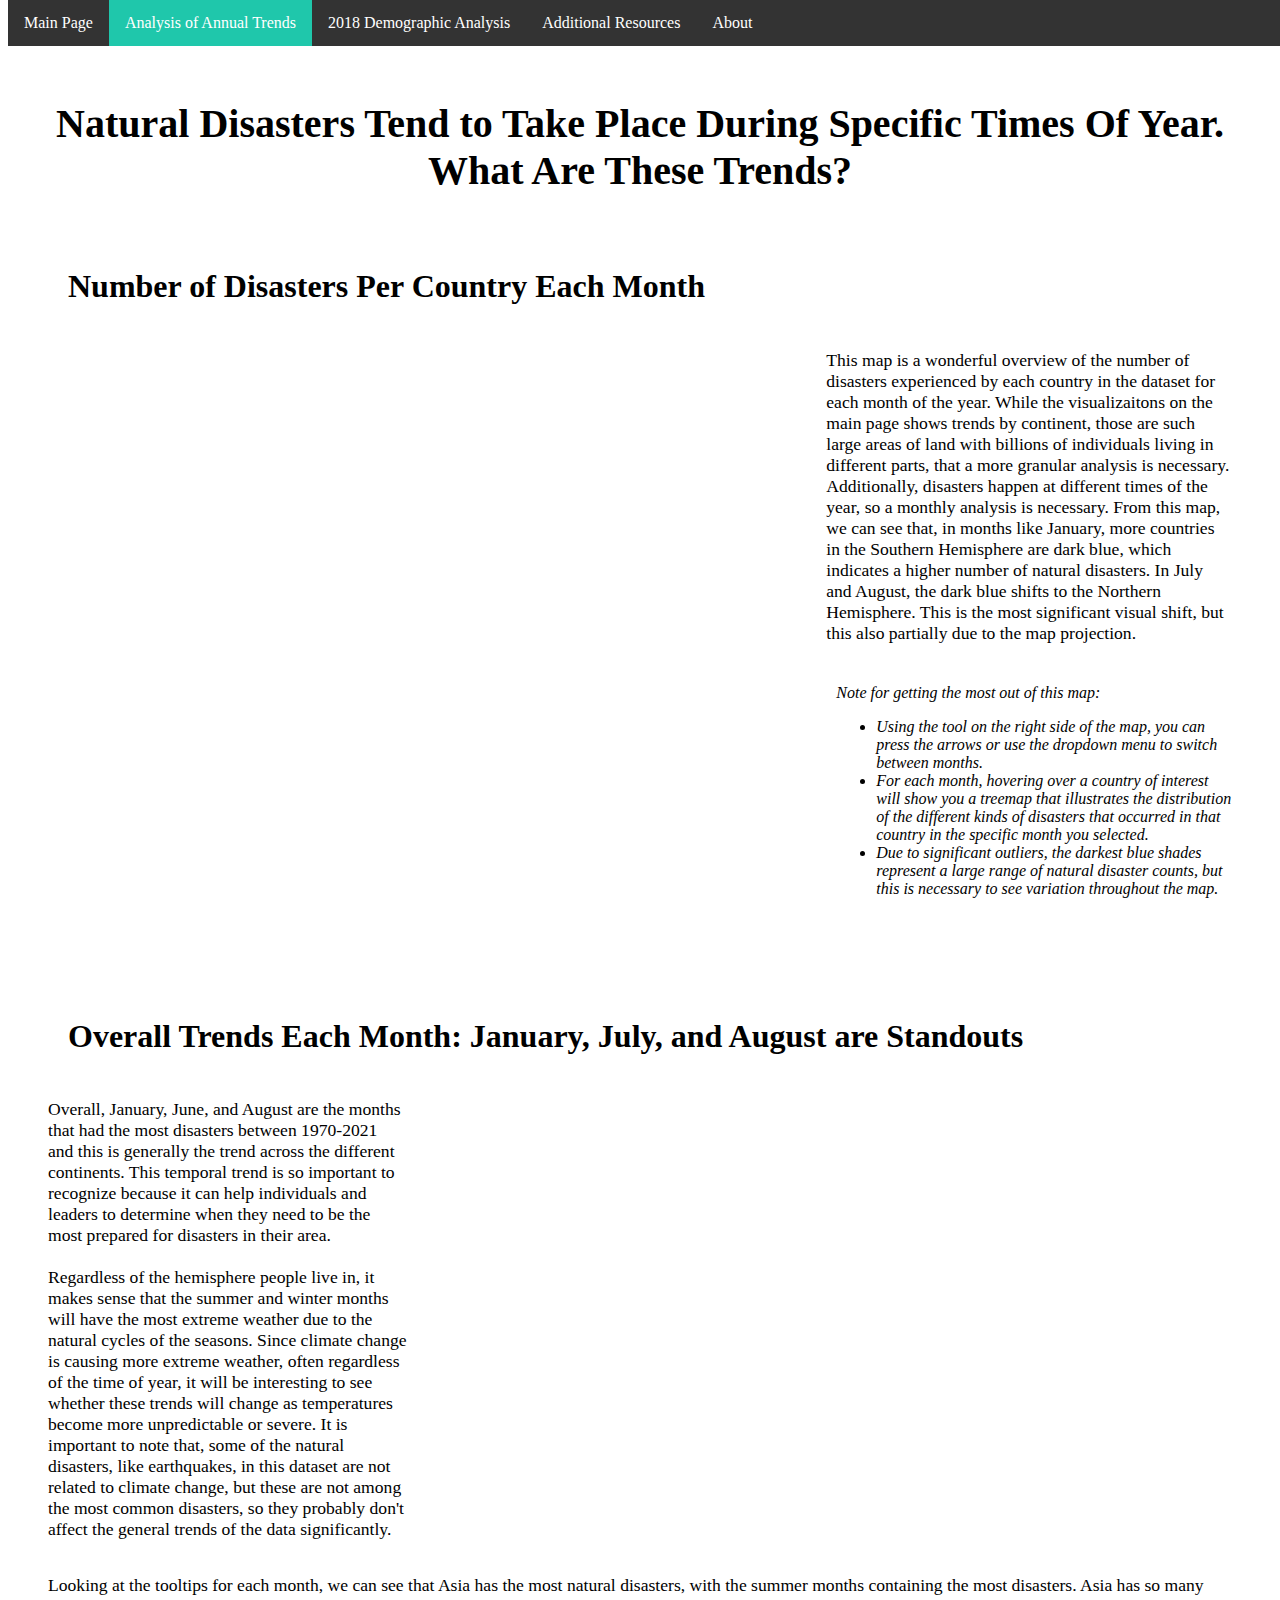
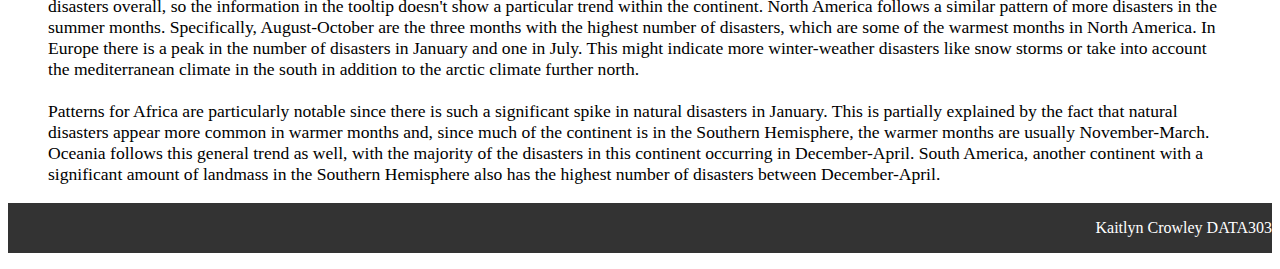
<file: DisastersTimeOfYear.html>
<!DOCTYPE html>
<meta charset="UTF-8">
<meta name="viewport" content="width=device-width, initial-scale=1">


<html>

    <head>
      <title>Natural Disaster Strikes</title>
      <link rel="stylesheet" href="pageStyles.css", type="text/css"/>

    </head>

    <body>
        <ul class = 'navbar'>
            <li><a href="index.html">Main Page</a></li>
            <li><a class="active" href="DisastersTimeOfYear.html">Analysis of Annual Trends</a></li>
            <li><a href="Disaster2018CaseStudy.html">2018 Demographic Analysis</a></li>
            <li><a href="disasterCaseStudies.html">Additional Resources</a></li>
            <li><a href="aboutPage.html">About</a></li>
          </ul>


        <h1> Natural Disasters Tend to Take Place During Specific Times Of Year. <br>What Are These Trends?</h1>
          <div class = 'visualizationTitles'>
          <h2>Number of Disasters Per Country Each Month</h2>
          </div>
          <div class = 'countMapContainer'>
            <div id = 'countMap'>
              <div class='tableauPlaceholder' id='viz1701832641746' style='position: relative'><noscript><a href='#'><img alt='December ' src='https:&#47;&#47;public.tableau.com&#47;static&#47;images&#47;nu&#47;numDisasterMonthMAP&#47;testNumDisMonth&#47;1_rss.png' style='border: none' /></a></noscript><object class='tableauViz'  style='display:none;'><param name='host_url' value='https%3A%2F%2Fpublic.tableau.com%2F' /> <param name='embed_code_version' value='3' /> <param name='site_root' value='' /><param name='name' value='numDisasterMonthMAP&#47;testNumDisMonth' /><param name='tabs' value='no' /><param name='toolbar' value='yes' /><param name='static_image' value='https:&#47;&#47;public.tableau.com&#47;static&#47;images&#47;nu&#47;numDisasterMonthMAP&#47;testNumDisMonth&#47;1.png' /> <param name='animate_transition' value='yes' /><param name='display_static_image' value='yes' /><param name='display_spinner' value='yes' /><param name='display_overlay' value='yes' /><param name='display_count' value='yes' /><param name='language' value='en-US' /></object></div>                <script type='text/javascript'>                    var divElement = document.getElementById('viz1701832641746');                    var vizElement = divElement.getElementsByTagName('object')[0];                    vizElement.style.width='100%';vizElement.style.height=(divElement.offsetWidth*0.45)+'px';                    var scriptElement = document.createElement('script');                    scriptElement.src = 'https://public.tableau.com/javascripts/api/viz_v1.js';                    vizElement.parentNode.insertBefore(scriptElement, vizElement);                </script>
            </div>
            <div id = 'countMapAnalysis'>
              <p>
              This map is a wonderful overview of the number of disasters experienced by each country in the dataset for each month of the year. 
              While the visualizaitons on the main page shows trends by continent, those are such large areas of land with billions of individuals living in different parts, that a more granular analysis is necessary. 
              Additionally, disasters happen at different times of the year, so a monthly analysis is necessary.
              From this map, we can see that, in months like January, more countries in the Southern Hemisphere are dark blue, which indicates a higher number of natural disasters. In July and August, the dark blue shifts to the Northern Hemisphere. This is the most significant visual shift, but this also partially due to the map projection.
            </p>
            <div id = 'countMapDescription'>
              <i>Note for getting the most out of this map:
                <ul>
                  <li>Using the tool on the right side of the map, you can press the arrows or use the dropdown menu to switch between months.</li> 
                  <li>For each month, hovering over a country of interest will show you a treemap that illustrates the distribution of the different kinds of disasters that occurred in that country in the specific month you selected.</li>           
                  <li>Due to significant outliers, the darkest blue shades represent a large range of natural disaster counts, but this is necessary to see variation throughout the map.</li>
                </ul>
              </i>
              </div>
          </div>
        </div>
          <div class = 'visualizationTitles'>
            <h2>Overall Trends Each Month: January, July, and August are Standouts</h2>
          </div>
          <div class = 'countBarContainer'>
            <div id = 'countBarConclusion'>
              <p>Overall, January, June, and August are the months that had the most disasters between 1970-2021 and this is generally the trend across the different continents. 
                This temporal trend is so important to recognize because it can help individuals and leaders to determine when they need to be the most prepared for disasters in their area. 
                <br><br>
                Regardless of the hemisphere people live in, it makes sense that the summer and winter months will have the most extreme weather due to the natural cycles of the seasons. 
                Since climate change is causing more extreme weather, often regardless of the time of year, it will be interesting to see whether these trends will change as temperatures become more unpredictable or severe.
                It is important to note that, some of the natural disasters, like earthquakes, in this dataset are not related to climate change, but these are not among the most common disasters, so they probably don't affect the general trends of the data significantly.
              </p>
              </div>
            <div id = 'countBar'>
            <div class='tableauPlaceholder' id='viz1702427344351' ><noscript><a href='#'><img alt='disasterMonthBar ' src='https:&#47;&#47;public.tableau.com&#47;static&#47;images&#47;di&#47;disasterMonthBar&#47;disasterMonthBar&#47;1_rss.png' style='border: none' /></a></noscript><object class='tableauViz'  style='display:none;'><param name='host_url' value='https%3A%2F%2Fpublic.tableau.com%2F' /> <param name='embed_code_version' value='3' /> <param name='site_root' value='' /><param name='name' value='disasterMonthBar&#47;disasterMonthBar' /><param name='tabs' value='no' /><param name='toolbar' value='yes' /><param name='static_image' value='https:&#47;&#47;public.tableau.com&#47;static&#47;images&#47;di&#47;disasterMonthBar&#47;disasterMonthBar&#47;1.png' /> <param name='animate_transition' value='yes' /><param name='display_static_image' value='yes' /><param name='display_spinner' value='yes' /><param name='display_overlay' value='yes' /><param name='display_count' value='yes' /><param name='language' value='en-US' /><param name='filter' value='publish=yes' /></object></div>                <script type='text/javascript'>                    var divElement = document.getElementById('viz1702427344351');                    var vizElement = divElement.getElementsByTagName('object')[0];                    vizElement.style.width='100%';vizElement.style.height=(divElement.offsetWidth*0.45)+'px';                    var scriptElement = document.createElement('script');                    scriptElement.src = 'https://public.tableau.com/javascripts/api/viz_v1.js';                    vizElement.parentNode.insertBefore(scriptElement, vizElement);                </script>    
          </div>
          </div>
         
            <div id = 'countBarAnalysis'>
              <p>
                Looking at the tooltips for each month, we can see that Asia has the most natural disasters, with the summer months containing the most disasters. 
                Asia has so many disasters overall, so the information in the tooltip doesn't show a particular trend within the continent. 

                North America follows a similar pattern of more disasters in the summer months. Specifically, August-October are the three months with the highest number of disasters, which are some of the warmest months in North America.
                In Europe there is a peak in the number of disasters in January and one in July. This might indicate more winter-weather disasters like snow storms or take into account the mediterranean climate in the south in addition to the arctic climate further north.
                <br><br>
                Patterns for Africa are particularly notable since there is such a significant spike in natural disasters in January. This is partially explained by the fact that natural disasters appear more common in warmer months and, since much of the continent is in the Southern Hemisphere, 
                the warmer months are usually November-March. Oceania follows this general trend as well, with the majority of the disasters in this continent
                occurring in December-April.
                South America, another continent with a significant amount of landmass in the Southern Hemisphere also has the highest number of disasters between December-April. 
          
            </p>
          </div>
         
        <ul class = 'signature'>
          <p>Kaitlyn Crowley DATA303</p>
        </ul>
    </body>
         
</html>
</file>
<file: pageStyles.css>
/* General Layout Specifications */
h1 {
    margin-top: 100px;
    margin-bottom: 10px;
    font-size: 2.5rem;
    font-weight: bold;
    text-align: center;
}

h2 {
  margin-left: 20px;
  font-size: 2rem;
}

li a {
  display: block;
  color: white;
  text-align: center;
  padding: 14px 16px;
  text-decoration: none;
}

img {
  max-width: 300x;
  max-height: 700px;

}

.subTitle{
  text-align: center;
  font-size: 1.2rem;
}

.visualizationTitles{
  margin-left: 40px;
  padding-top: 3%;
}

#introduction{
  margin-left: 60px;
  margin-right: 60px;
  margin-top: 40px;
  margin-bottom: 0px;

  font-size: 1.3rem;
}

.signature{
  margin-right: 0;
  padding: 0;
  overflow: hidden;
  background-color: #333;
  top: 0;
  width: 100%;
  text-align: right;
  color: white;
}


.active {
  background-color: #1fc7ab;
}


.navbar {
  list-style-type: none;
  margin: 0;
  padding: 0;
  overflow: hidden;
  background-color: #333;
  position: fixed;
  top: 0;
  width: 100%;
  z-index: 100;
}

.navbar li {
  float: left;
  }


.descriptionList {
  list-style-type: disc;
}


/* Change the link color to #111 (black) on hover */
li a:hover {
  background-color: #111;
}  
  
/* Home Page */
#barChart {
    max-width: 90%;
    flex-basis: 10000px;
  }


#disasterTimelineDescription {
  padding-left: 40px;
  text-justify: center;
  font-size: 1.1rem;
}

.barChartContainer {
  display: flex;
  flex-direction: row;
  align-items: center;
  align-content: center;
  justify-content: center;
  margin-left: 40px;
  margin-right: 40px;
}

#dashDescription {
  margin-left: 40px;
  margin-top: 5px;
  text-justify: center;
  font-size: 1rem;
}

#dashAnalysis{
  margin-left: 10px;
  margin-right: 40px;
  font-size: 1.1rem;
}

#dashSize {
  max-width: 100%;
  flex-basis: 1000px;
}

.dashContainer {
  display: flex;
  flex-direction: row;
  align-items: center;
  align-content: center;
  justify-content: center;
  margin-left: 40px;
  margin-right: 40px;
}

#costsChart {
  max-width: 100%;
  flex-basis: 10000px;
}

#costsAnalysis {
padding-left: 60px;
text-justify: center;
font-size: 1.1rem;
}

#costsDescription {
  margin-left: 60px;
  margin-top: 10px;
  margin-bottom: 40px;
  text-justify: center;
  font-size: 1rem;
}

.costsChartContainer {
display: flex;
flex-direction: row;
align-items: center;
align-content: center;
justify-content: center;
margin-left: 40px;
margin-right: 40px;
margin-bottom: 40px;
}

/* Time of Year Page */
#countMap {
  max-width: 100%;
  flex-basis: 10000px;
}
#countMapDescription {
  margin-left: 10px;
  margin-top: 40px;
  text-justify: center;
  font-size: 1rem;
}
#countMapAnalysis {
  margin-left: 10px;
  text-justify: center;
  font-size: 1.1rem;
  }
.countMapContainer {
  display: flex;
  flex-direction: row;
  align-items: center;
  align-content: center;
  margin-left: 40px;
  margin-right: 40px;
  margin-bottom: 40px;
  }

  #countBar {
   max-width: 100%;
   flex-basis: 2300px;
  }
  #countBarConclusion {

    text-justify: center;
    font-size: 1.1rem;
    flex-basis: 1000px;

    }
  #countBarAnalysis{
    margin-left:40px;
    margin-right:40px;
    font-size: 1.1rem;

  }
  .countBarContainer {
    display: flex;
    flex-direction: row;
    justify-content: center;
    align-items: center;
    align-content: center;
    margin-left: 40px;
    margin-right: 40px;
    margin-bottom: 10px;
    }

/* 2018 Page */

.mapContainer{
  display: flex;
  
}

.mapDetailsAffected{
  flex: 0.5;
  margin-left: 4%;
  font-size: 1.2rem;
}
.mapDetailsDeaths{
  flex: 0.5;
  margin-right: 4%;
  font-size: 1.2rem;
}

.scatterPlot {

  flex-basis: 50%;
 }
 .scatterAnalysis {

   text-justify: center;
   font-size: 1.1rem;
   flex-basis: 50%;
   margin-right:20px;
   margin-left: 20px;

   }
 .scatterContainer {
   display: flex;
   flex-direction: row;
   justify-content: center;
   align-items: center;
   align-content: center;
   margin-left: 40px;
   margin-right: 40px;
   margin-bottom: 40px;
   }


/* About Page */

.aboutContainer {
  margin-left: 60px;
  margin-right: 60px;
  margin-bottom: 40px;
  font-size: 1.2rem;
  }
</file>
